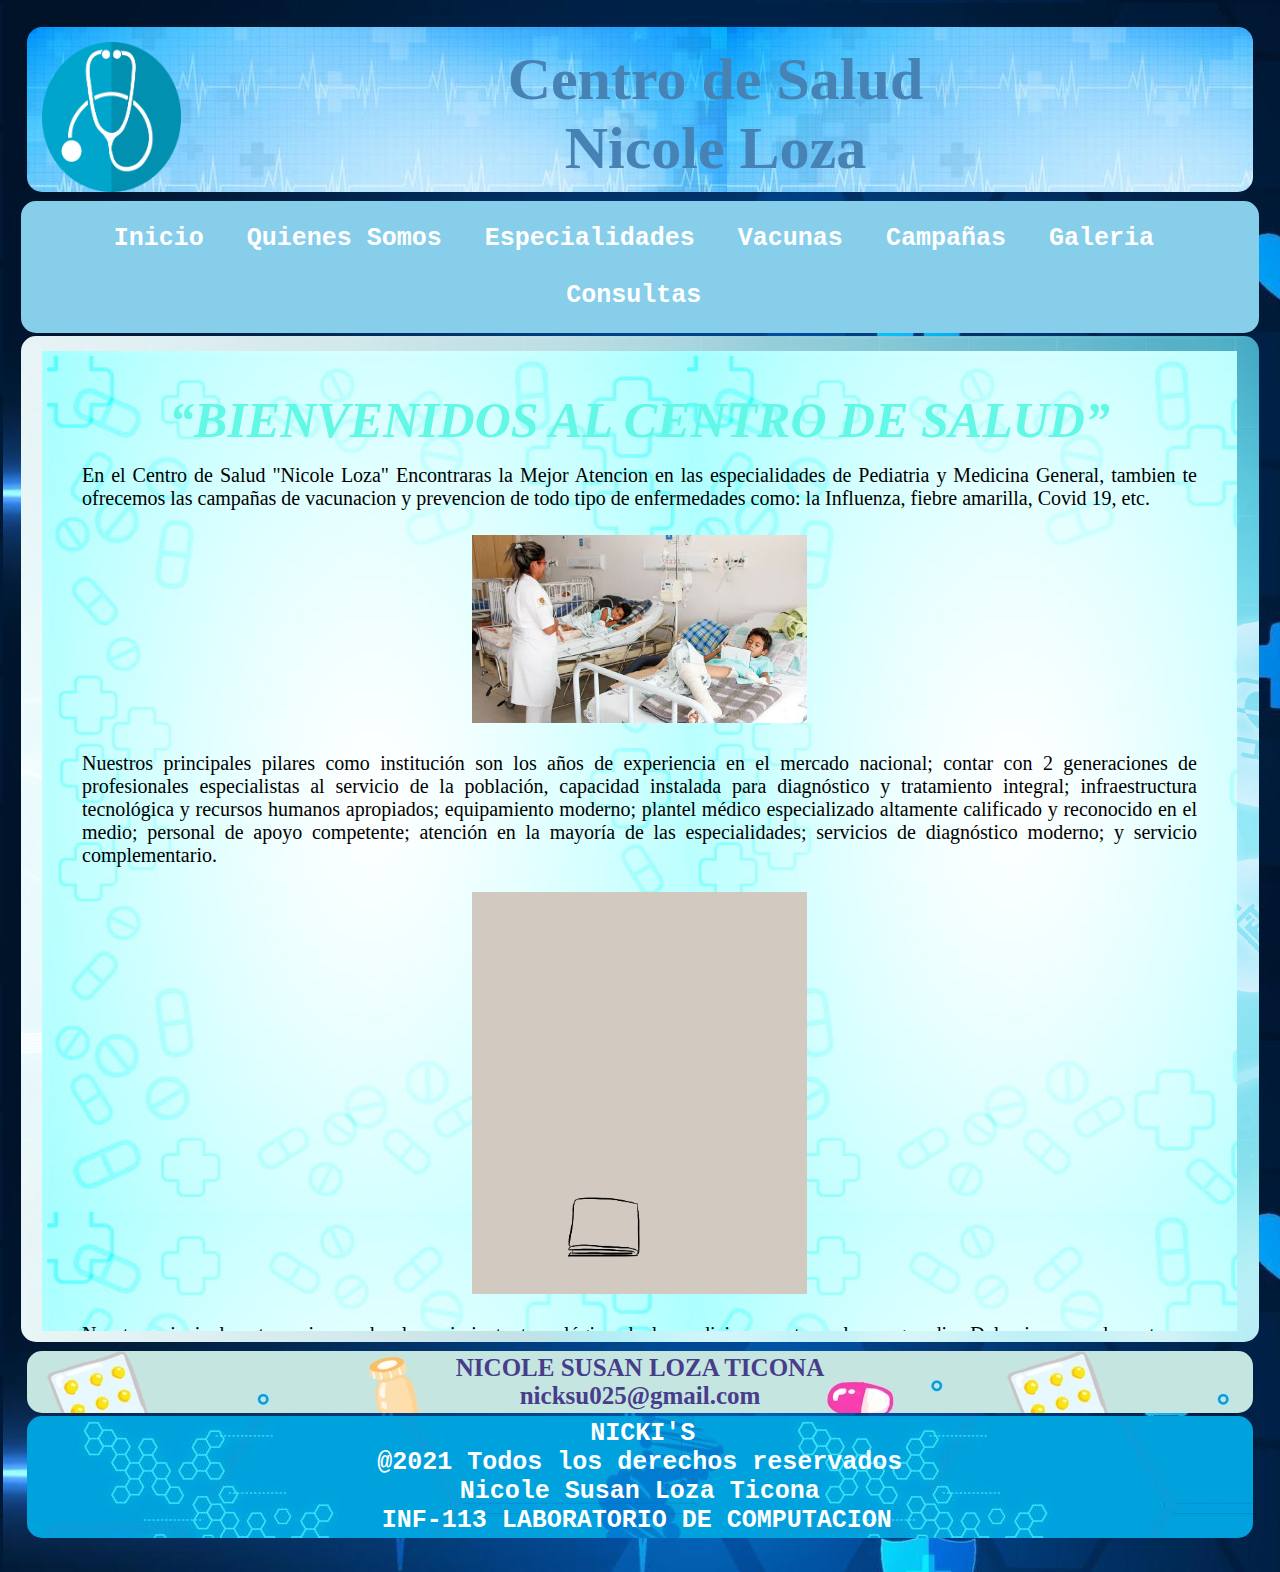
<file: index.html>
<!DOCTYPE html>
<html>
    <head>
        <meta charset="utf-8">
        <meta name="viewport" content="width-device-width" initial-scale="1.0">
        <link rel="stylesheet" href="css/estilo.css">
        <title>centro de salud</title>
    </head>
<body>
   <blockquote> <div id="header">
        <header>
            <center><img src="imagenes/logo.png" align="left"></center>
            <h1>Centro de Salud <br> Nicole Loza</h1>
        </header>
    </div>
    <div id="menu">
        <nav class="navegacion">
            <center><ul>
                <li><a href="paginas/inicio.html" target="section">Inicio</a></li>
                <li><a href="paginas/nosotros.html" target="section">Quienes Somos</a></li>
                <li>
                    <a href="#">Especialidades</a>
                <ul id="submenu">
                    <li><a href="paginas/medicina.html" target="section">Medicina General</a></li>
                    <li><a href="paginas/pediatria.html" target="section">Pediatria</a></li>
                </ul>
                </li>
                <li><a href="paginas/vacunas.html" target="section">Vacunas</a></li>
                <li><a href="paginas/campaña.html" target="section">Campañas</a></li>
                <li><a href="paginas/instalacion.html" target="section">Galeria</a></li>
                <li><a href="paginas/contacto.html" target="section">Consultas</a></li>
            </ul></center>
        </nav>
    </div>
    <div class="principal">
        <section>
            <iframe name="section" id="cuadro" src="paginas/inicio.html" frameborder="0" scrolling="si" height="100%" width="100%">
            </iframe>
        </section>
    </div>
    <div>
        <aside>
            NICOLE SUSAN LOZA TICONA <br>
            nicksu025@gmail.com
        </aside>
        <footer>
            <b>NICKI'S<br>
            @2021 Todos los derechos reservados  <br>
                Nicole Susan Loza Ticona <br>
                INF-113 LABORATORIO DE COMPUTACION
            </b>       
        </footer>
    </div></blockquote>
</body>
</html>
</file>
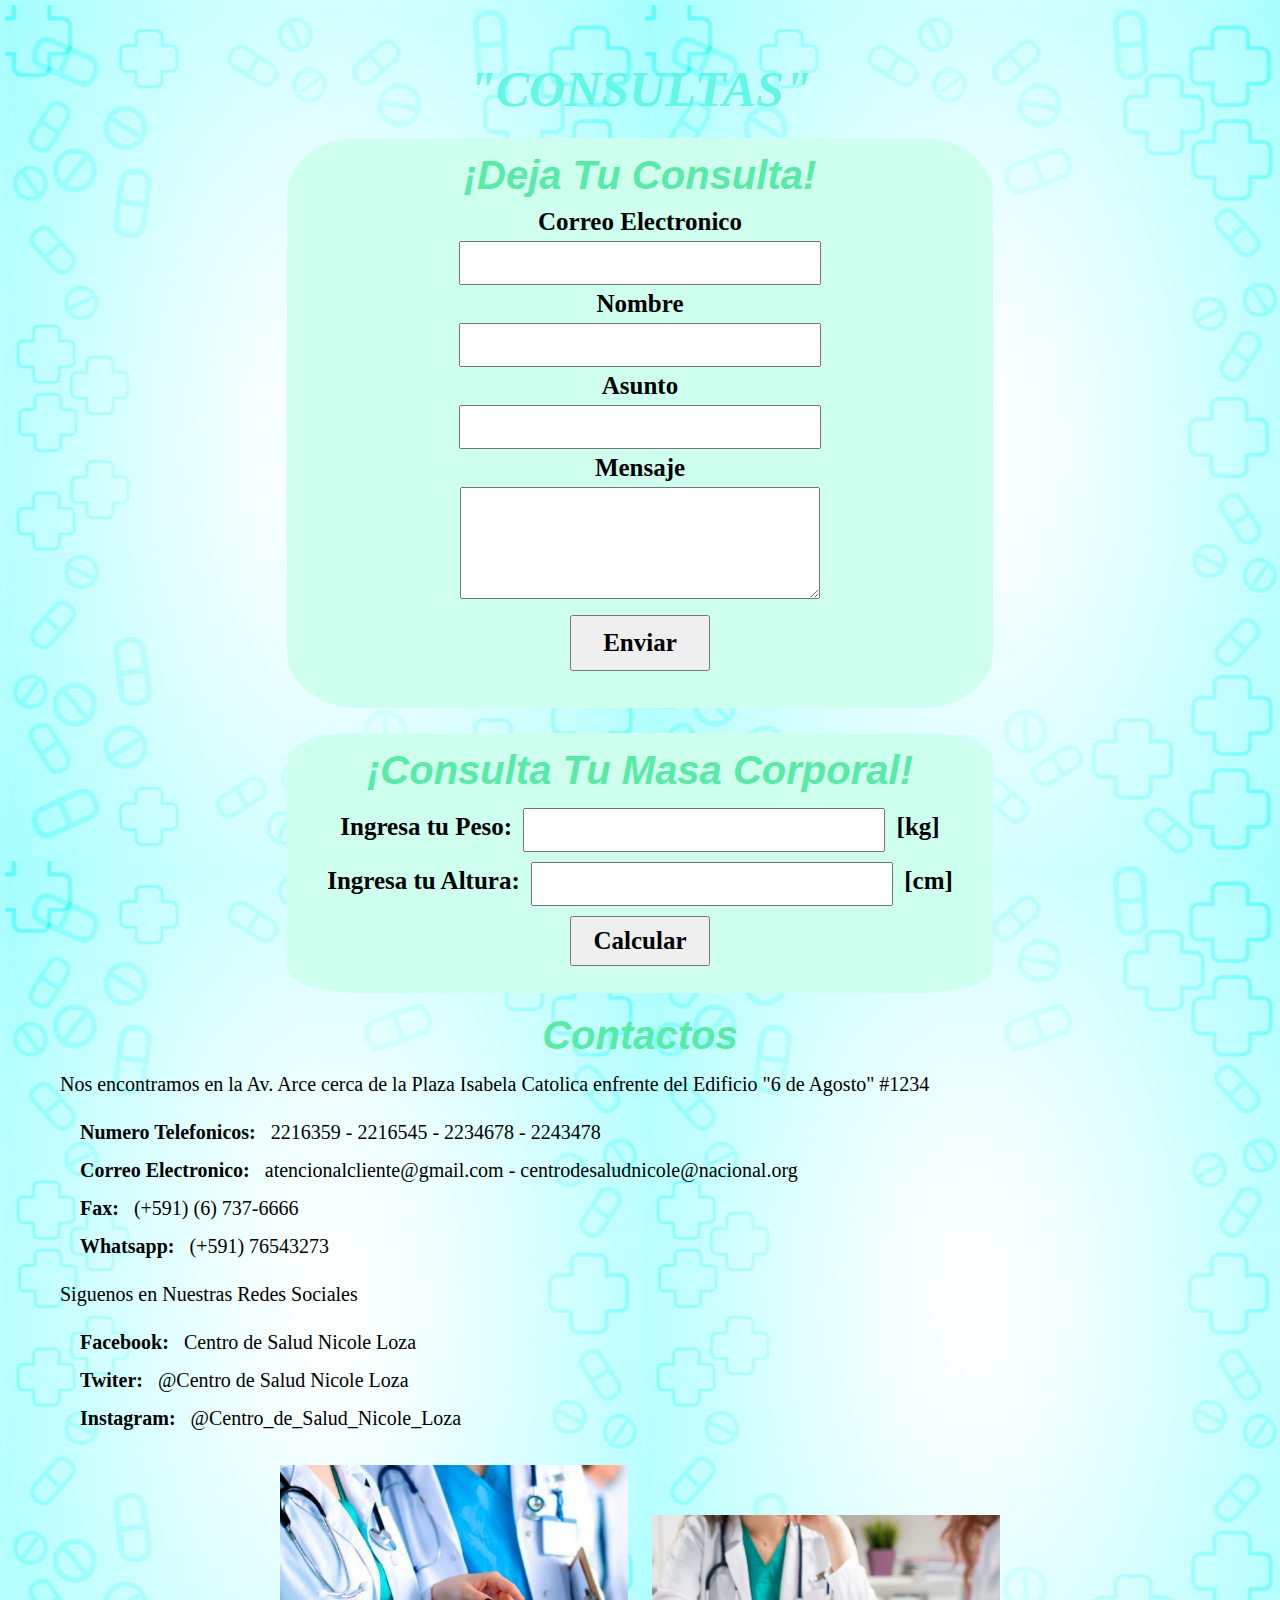
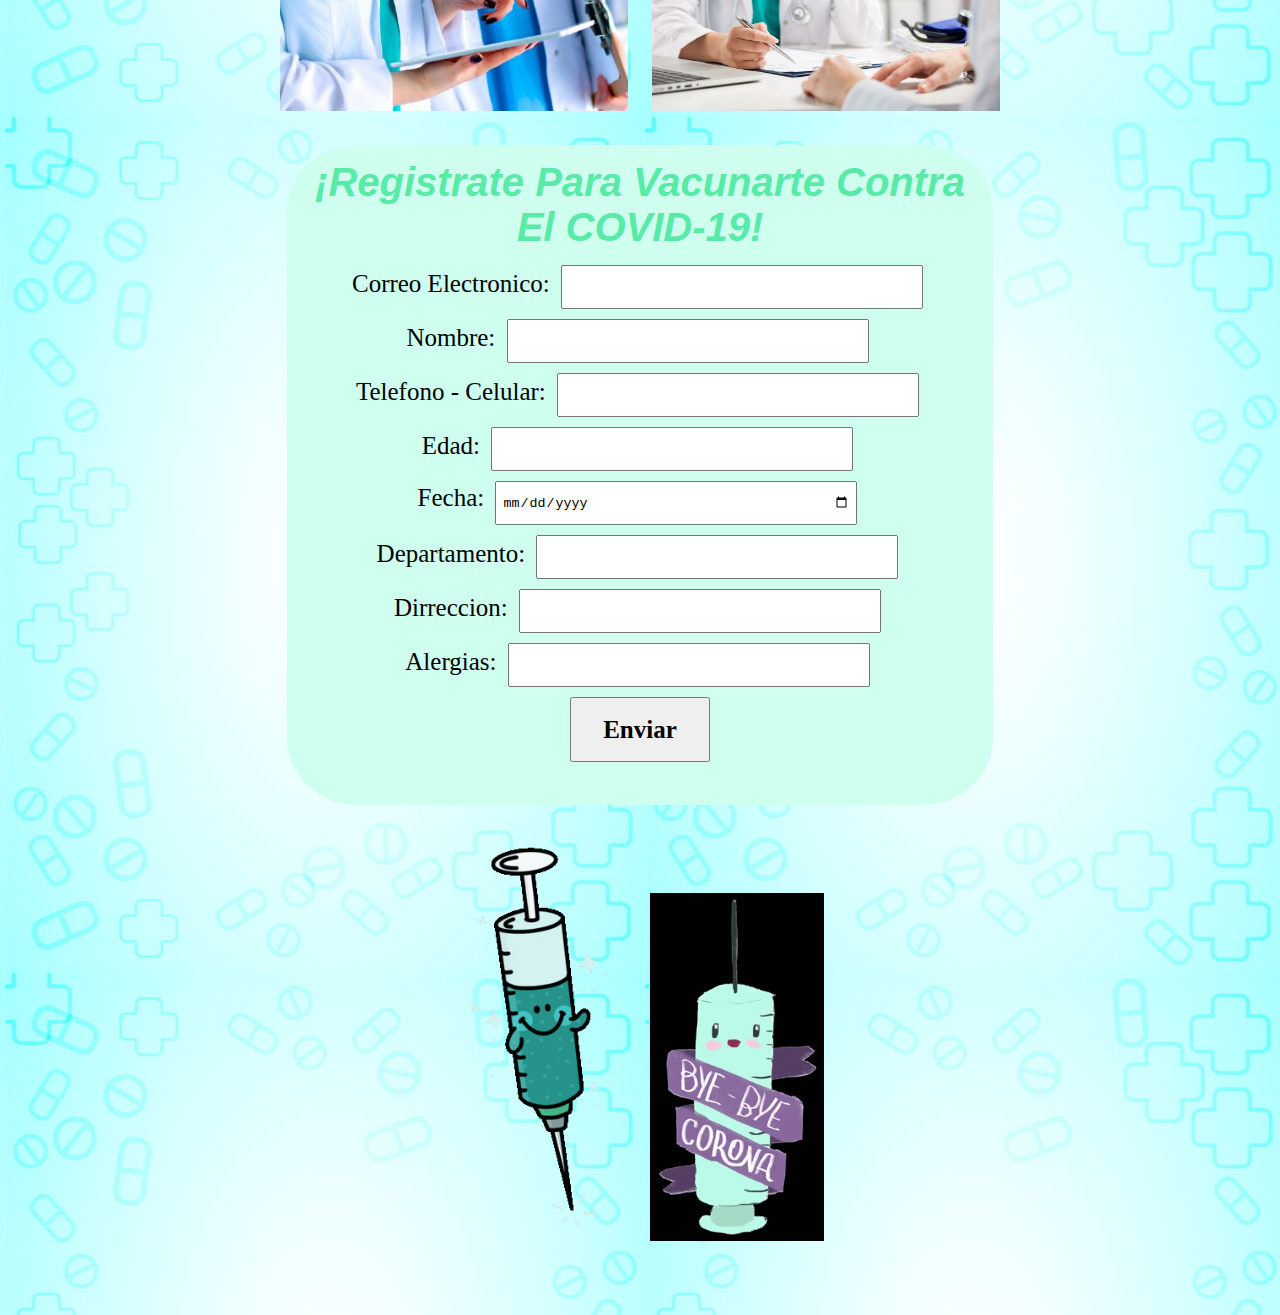
<file: paginas/contacto.html>
<!DOCTYPE html>
<html>
    <head>
        <meta charset="utf-8">
        <meta name="viewport" content="width-device-width" initial-scale="1.0">
        <link rel="stylesheet" href="../css/estilo1.css">
        <script>
            function masa(){
                var peso=document.getElementById('peso').value;
                var altura=document.getElementById('altura').value;
                altura=parseFloat(altura)/100;
                var masa=parseFloat(peso)/parseFloat(altura);
                alert("Su Masa Corporal es: "+masa);
            }
        </script>
    </head>
<body>
   <blockquote>
     <div class="principal">
        <section>
            <h1>"Consultas"</h1>
            <center><form id="consulta">
                 <h3>¡Deja tu Consulta!</h3>
                 Correo Electronico <br><input type="email"><br>
                 Nombre <br><input type="text"><br>
                 Asunto <br><input type="text"><br>
                 Mensaje <br><textarea></textarea><br>
                <button>Enviar</button>
                </form></center>
            <center><form id="masa">
                 <h3>¡Consulta tu Masa Corporal!</h3>
                 Ingresa tu Peso: <input type="text" id="peso"> [kg] <br>
                 Ingresa tu Altura: <input type="text" id="altura"> [cm] <br>
                <button onclick="masa()">Calcular</button>
                </form></center>
            <h3>Contactos</h3>
                <p>Nos encontramos en la Av. Arce cerca de la Plaza Isabela Catolica enfrente del Edificio "6 de Agosto" #1234</p>
            <center><p><b>Numero Telefonicos:</b> 2216359 - 2216545 - 2234678 - 2243478 </p>
            <p><b>Correo Electronico:</b> atencionalcliente@gmail.com - centrodesaludnicole@nacional.org</p>
            <p><b>Fax:</b> (+591) (6) 737-6666</p>
                <p><b>Whatsapp:</b> (+591) 76543273</p></center>
            <p>Siguenos en Nuestras Redes Sociales<br></p>
            <center><p><b>Facebook:</b> Centro de Salud Nicole Loza<br></p>
            <p><b>Twiter:</b> @Centro de Salud Nicole Loza<br></p>
            <p><b>Instagram:</b> @Centro_de_Salud_Nicole_Loza</p></center>
            <center><img  src="../imagenes/atencion.jpg">
            <img  src="../imagenes/contacto.jpg"></center>
            <center><form id="vacuna">
                 <h3>¡Registrate para Vacunarte contra el COVID-19!</h3>
                 Correo Electronico: <input type="email"><br>
                 Nombre: <input type="text"><br>
                 Telefono - Celular: <input type="text"><br>
                 Edad: <input type="number"><br>
                 Fecha: <input type="date"><br>
                 Departamento: <input type="text"><br>
                 Dirreccion: <input type="text"><br>
                 Alergias: <input type="text"><br>
                <button>Enviar</button>
            </form></center>
            <center><img  src="../imagenes/giphy%20(8).gif" class="image"><img  src="../imagenes/giphy.gif" class="image"></center>
        </section>
    </div>
    </blockquote>
</body>
</html>
</file>
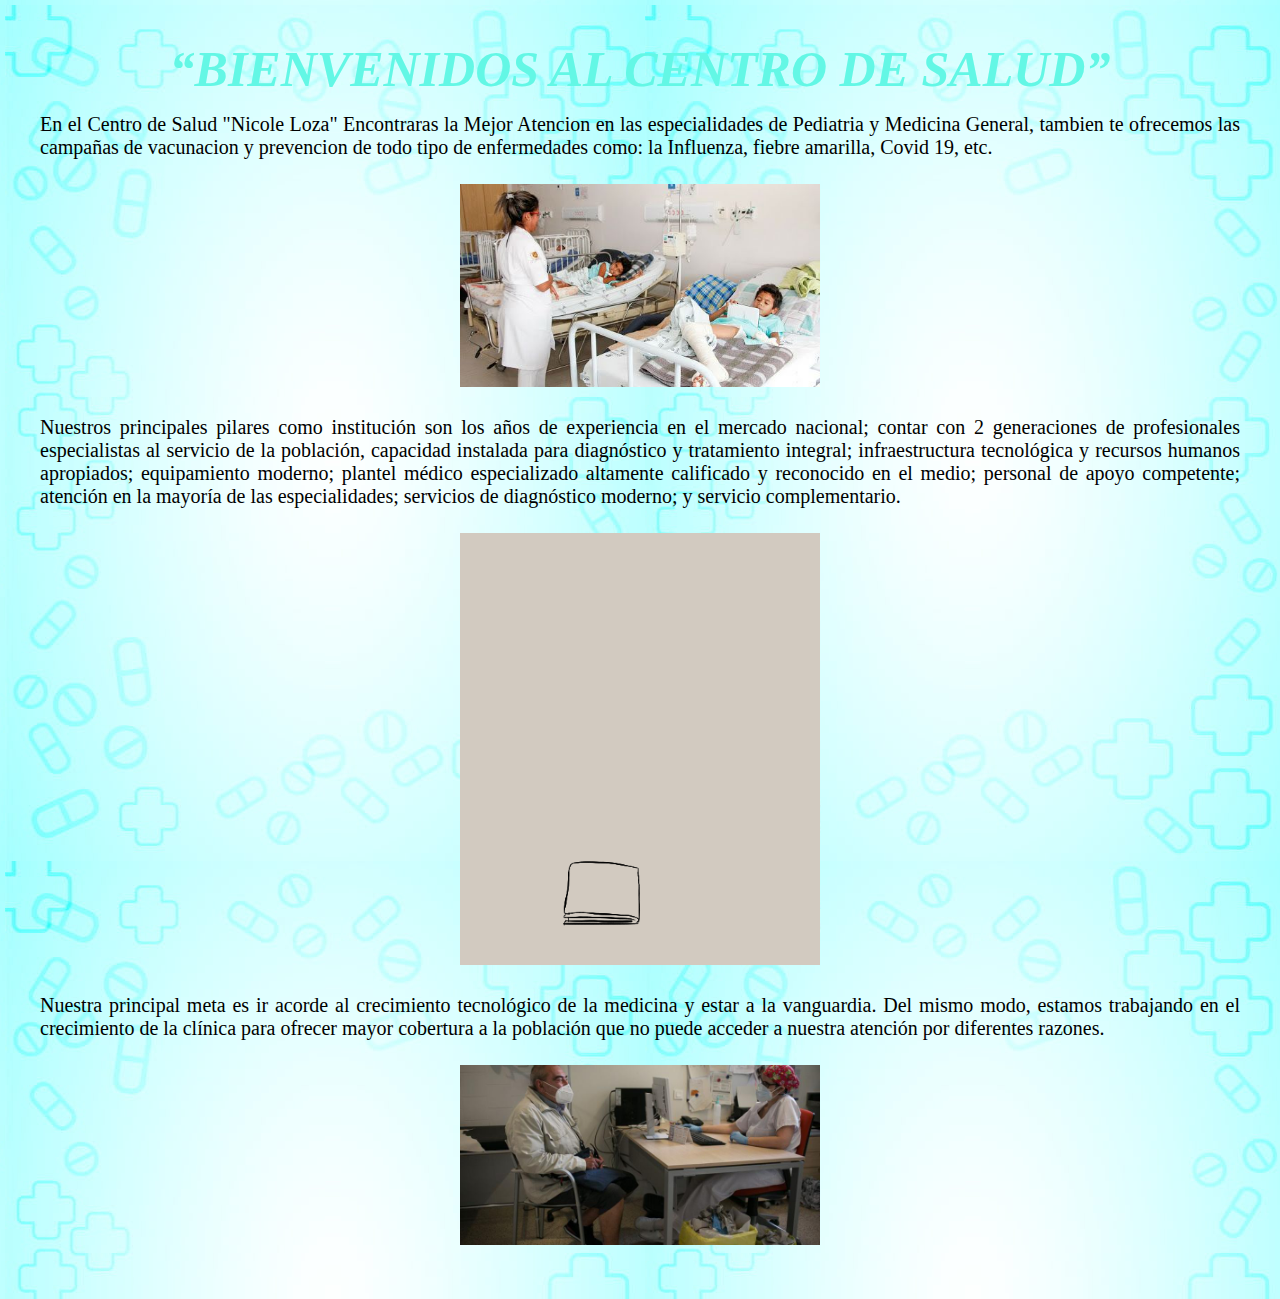
<file: paginas/inicio.html>
<!DOCTYPE html>
<html>
    <head>
        <meta charset="utf-8">
        <meta name="viewport" content="width-device-width" initial-scale="1.0">
        <link rel="stylesheet" href="../css/estilo1.css">
    </head>
<body>
<div class="principal">
            <h1>“Bienvenidos al Centro de Salud”</h1>
            <p>En el Centro de Salud "Nicole Loza" Encontraras la Mejor Atencion en las especialidades de Pediatria y Medicina General, tambien te ofrecemos las campañas de vacunacion y prevencion de todo tipo de enfermedades como: la Influenza, fiebre amarilla, Covid 19, etc.</p>
            <center><img  src="../imagenes/medico.jpg"></center>
            <p>Nuestros principales pilares como institución son los años de experiencia en el mercado nacional; contar con 2 generaciones de profesionales especialistas al servicio de la población, capacidad instalada para diagnóstico y tratamiento integral; infraestructura tecnológica y recursos humanos apropiados; equipamiento moderno; plantel médico especializado altamente calificado y reconocido en el medio; personal de apoyo competente; atención en la mayoría de las especialidades; servicios de diagnóstico moderno; y servicio complementario.</p>
            <center><img  src="../imagenes/o0500060014712610549.gif"></center>
            <p>Nuestra principal meta es ir acorde al crecimiento tecnológico de la medicina y estar a la vanguardia. Del mismo modo, estamos trabajando en el crecimiento de la clínica para ofrecer mayor cobertura a la población que no puede acceder a nuestra atención por diferentes razones.</p>
            <center><img  src="../imagenes/centro.jpg"></center>
    </div>
</body>
</html>
</file>
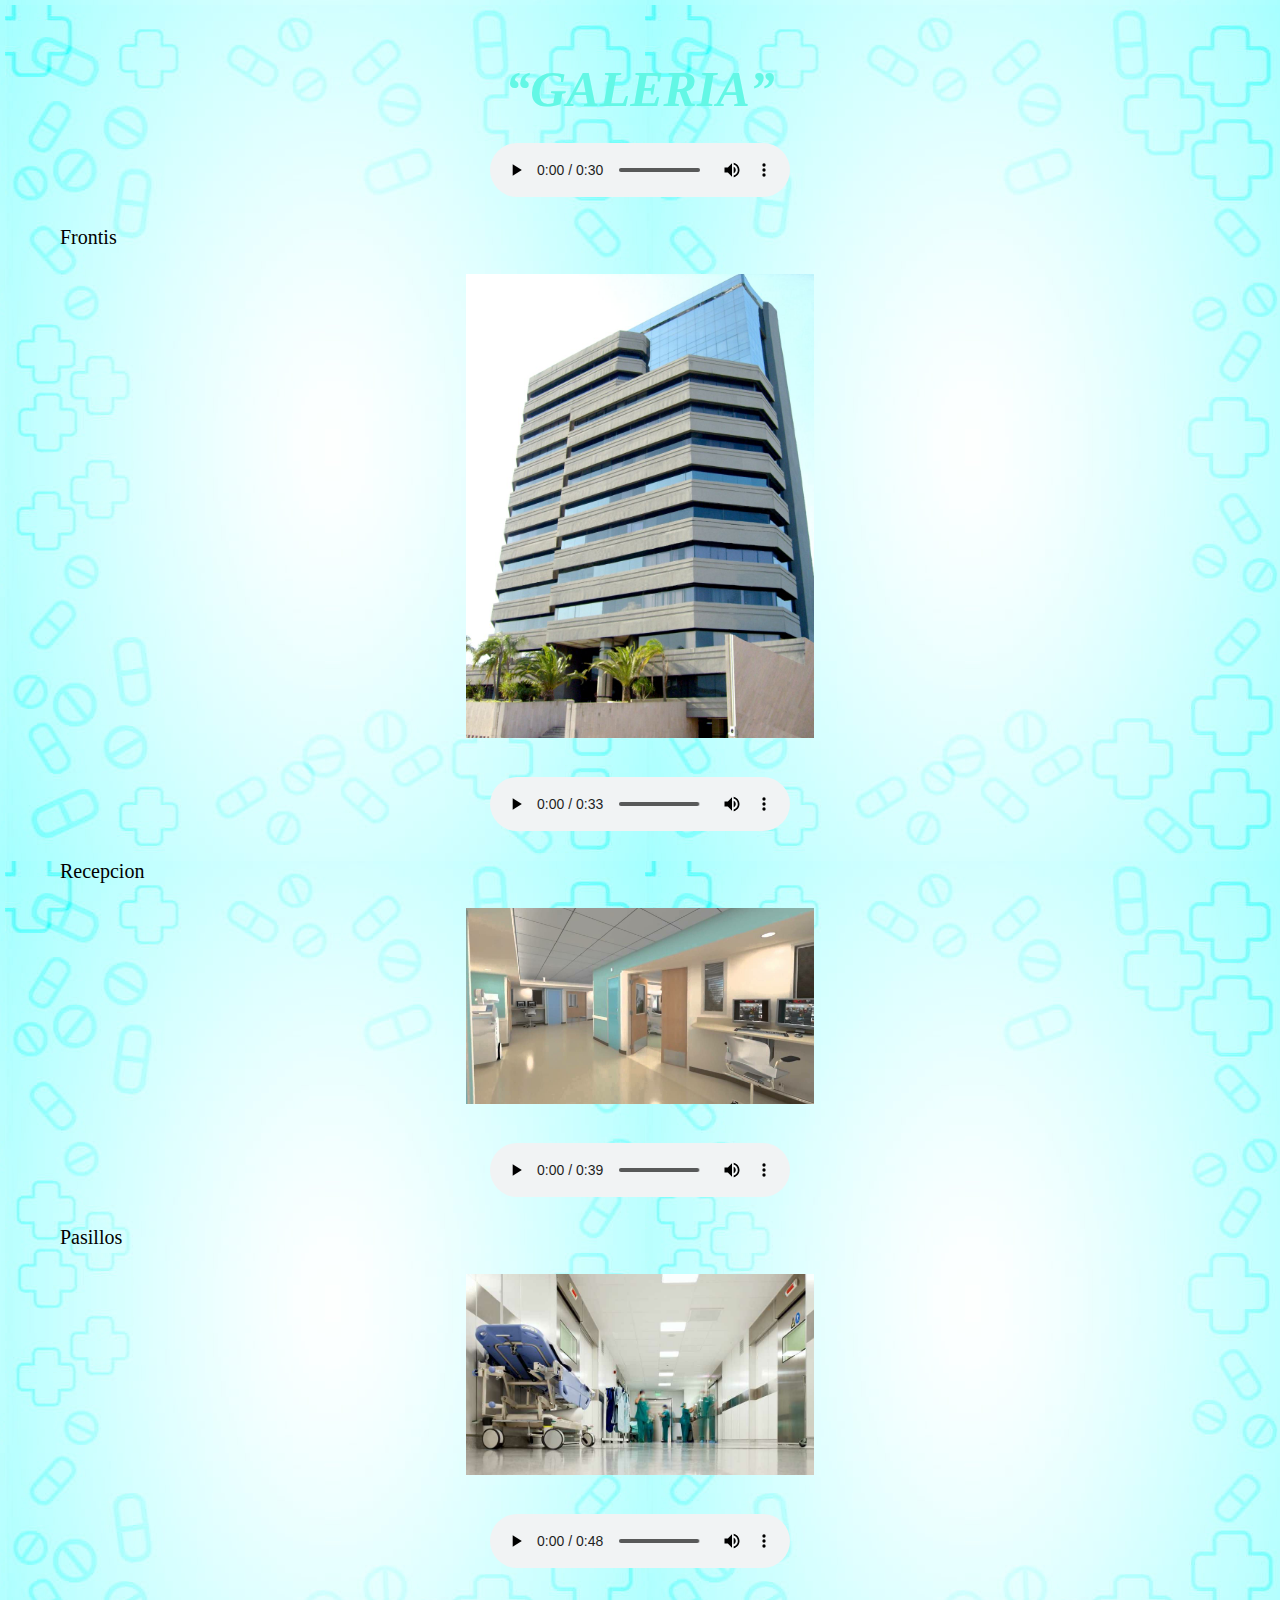
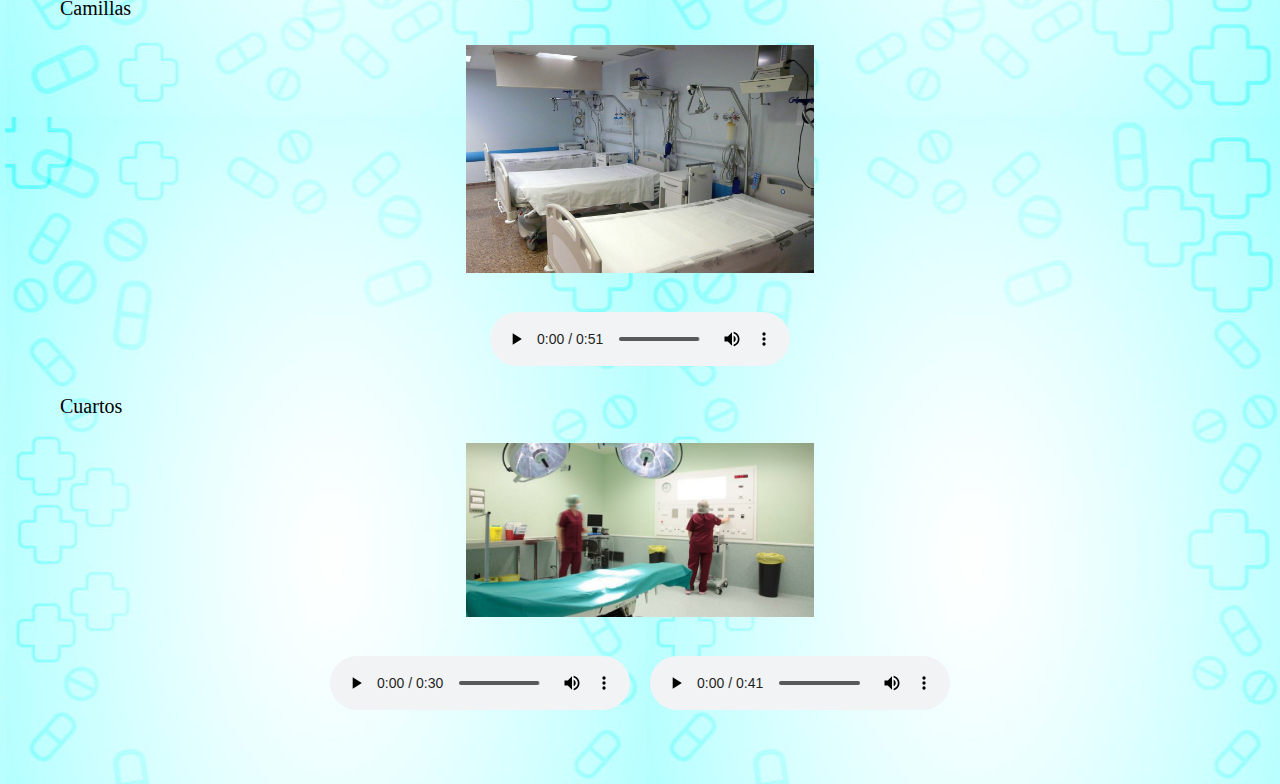
<file: paginas/instalacion.html>
<!DOCTYPE html>
<html>
    <head>
        <meta charset="utf-8">
        <meta name="viewport" content="width-device-width" initial-scale="1.0">
        <link rel="stylesheet" href="../css/estilo1.css">
    </head>
<body>
   <blockquote>
     <div class="principal">
        <section>
            <h1>“Galeria”</h1>
                 <center><audio src="../audio/SALUD%20EN%20BOLIVIA%20-%20DONA%20SANGRE%20REGALA%20VIDA(MP3_70K)_1.mp3" controls></audio></center>
                <p>Frontis</p>
                <center><img  src="../imagenes/exterior.jpg"></center>
                 <center><audio src="../audio/SPOT%20LOS%20CIGARRILLOS%20TE%20ESTAN%20QUITANDO%20LA%20VIDA(MP3_70K)_1.mp3" controls></audio></center>
                <p>Recepcion</p>
            <center><img  src="../imagenes/recepcion.jpg"></center>
            <center><audio src="../audio/SALUD%20BOLIVIA%20-%20HIPERTENSION(MP3_128K)_1.mp3" controls></audio></center>
            <p>Pasillos</p>
            <center><img  src="../imagenes/pasillo.jpg"></center>
            <center><audio src="../audio/SALUD%20BOLIVIA%20-%20MALARIA(MP3_70K)_1.mp3" controls></audio></center>
            <p>Camillas</p>
            <center><img  src="../imagenes/camillas.jpg"></center>
            <center><audio src="../audio/SALUD%20EN%20BOLIVIA%20-%20SPOT%20%20%20%20LEIHSMANIASIS(MP3_128K)_1.mp3" controls></audio></center>
            <p>Cuartos</p>
            <center><img  src="../imagenes/instalaciones.jpg"></center>
            <center><audio src="../audio/SALUD%20RENAL%20PARA%20TODOS(MP3_70K)_1.mp3" controls></audio><audio src="../audio/SARAMPION%20PREVENCION(MP3_128K)_1.mp3" controls></audio></center>
        </section>
    </div>
    </blockquote>
</body>
</html>
</file>
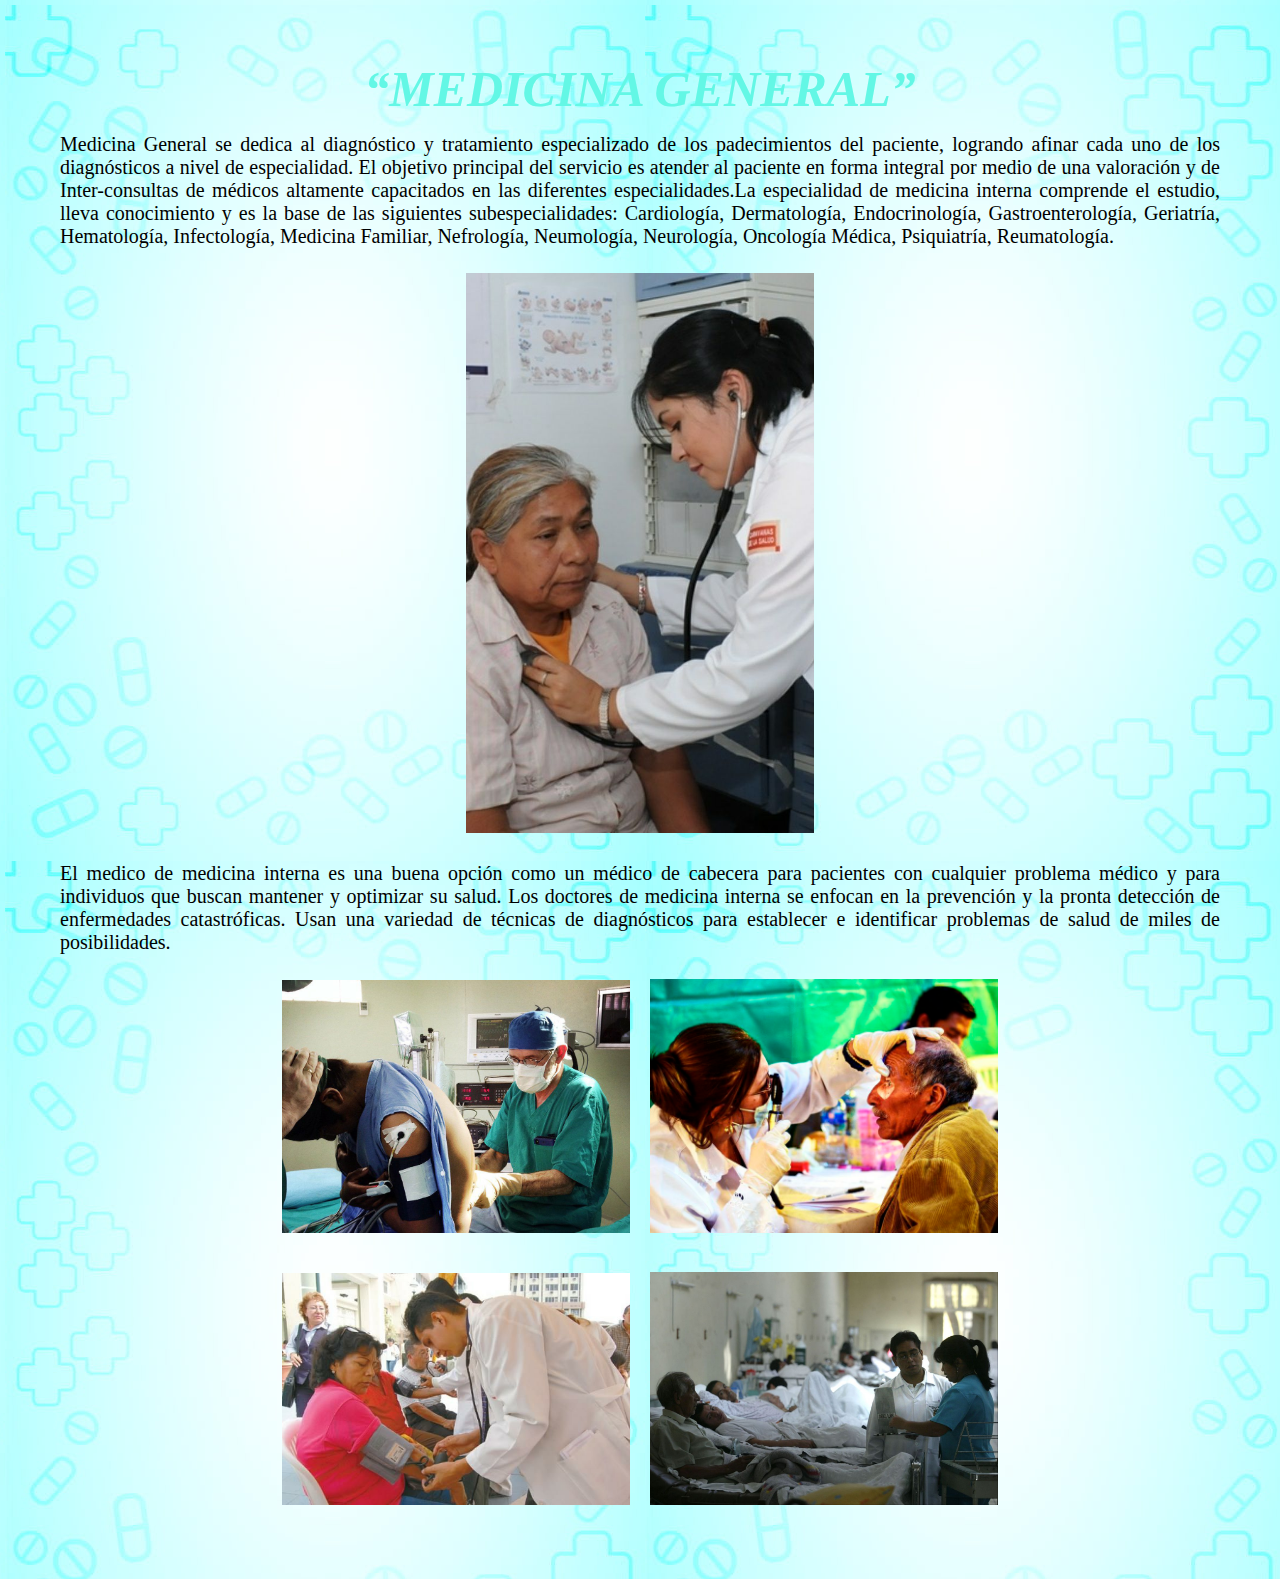
<file: paginas/medicina.html>
<!DOCTYPE html>
<html>
    <head>
        <meta charset="utf-8">
        <meta name="viewport" content="width-device-width" initial-scale="1.0">
        <link rel="stylesheet" href="../css/estilo1.css">
    </head>
<body>
   <blockquote>
     <div class="principal">
        <section>
            <h1>“Medicina General”</h1>
                <p>Medicina General se dedica al diagnóstico y tratamiento especializado de los padecimientos del paciente, logrando afinar cada uno de los diagnósticos a nivel de especialidad. El objetivo principal del servicio es atender al paciente en forma integral por medio de una valoración y de Inter-consultas de médicos altamente capacitados en las diferentes especialidades.La especialidad de medicina interna comprende el estudio, lleva conocimiento y es la base de las siguientes subespecialidades: Cardiología, Dermatología, Endocrinología, Gastroenterología, Geriatría, Hematología, Infectología, Medicina Familiar, Nefrología, Neumología, Neurología, Oncología Médica, Psiquiatría, Reumatología.</p>
                <center><img  src="../imagenes/medicina.jpg"></center>
                <p>El medico de medicina interna es una buena opción como un médico de cabecera para pacientes con cualquier problema médico y para individuos que buscan mantener y optimizar su salud. Los doctores de medicina interna se enfocan en la prevención y la pronta detección de enfermedades catastróficas. Usan una variedad de técnicas de diagnósticos para establecer e identificar problemas de salud de miles de posibilidades.</p>
             <center><img  src="../imagenes/general.jpg"><img  src="../imagenes/interna.jpg" ></center>
            <center><img  src="../imagenes/grl.jpg"><img  src="../imagenes/med.jpg"></center>
        </section>
    </div>
    </blockquote>
</body>
</html>
</file>
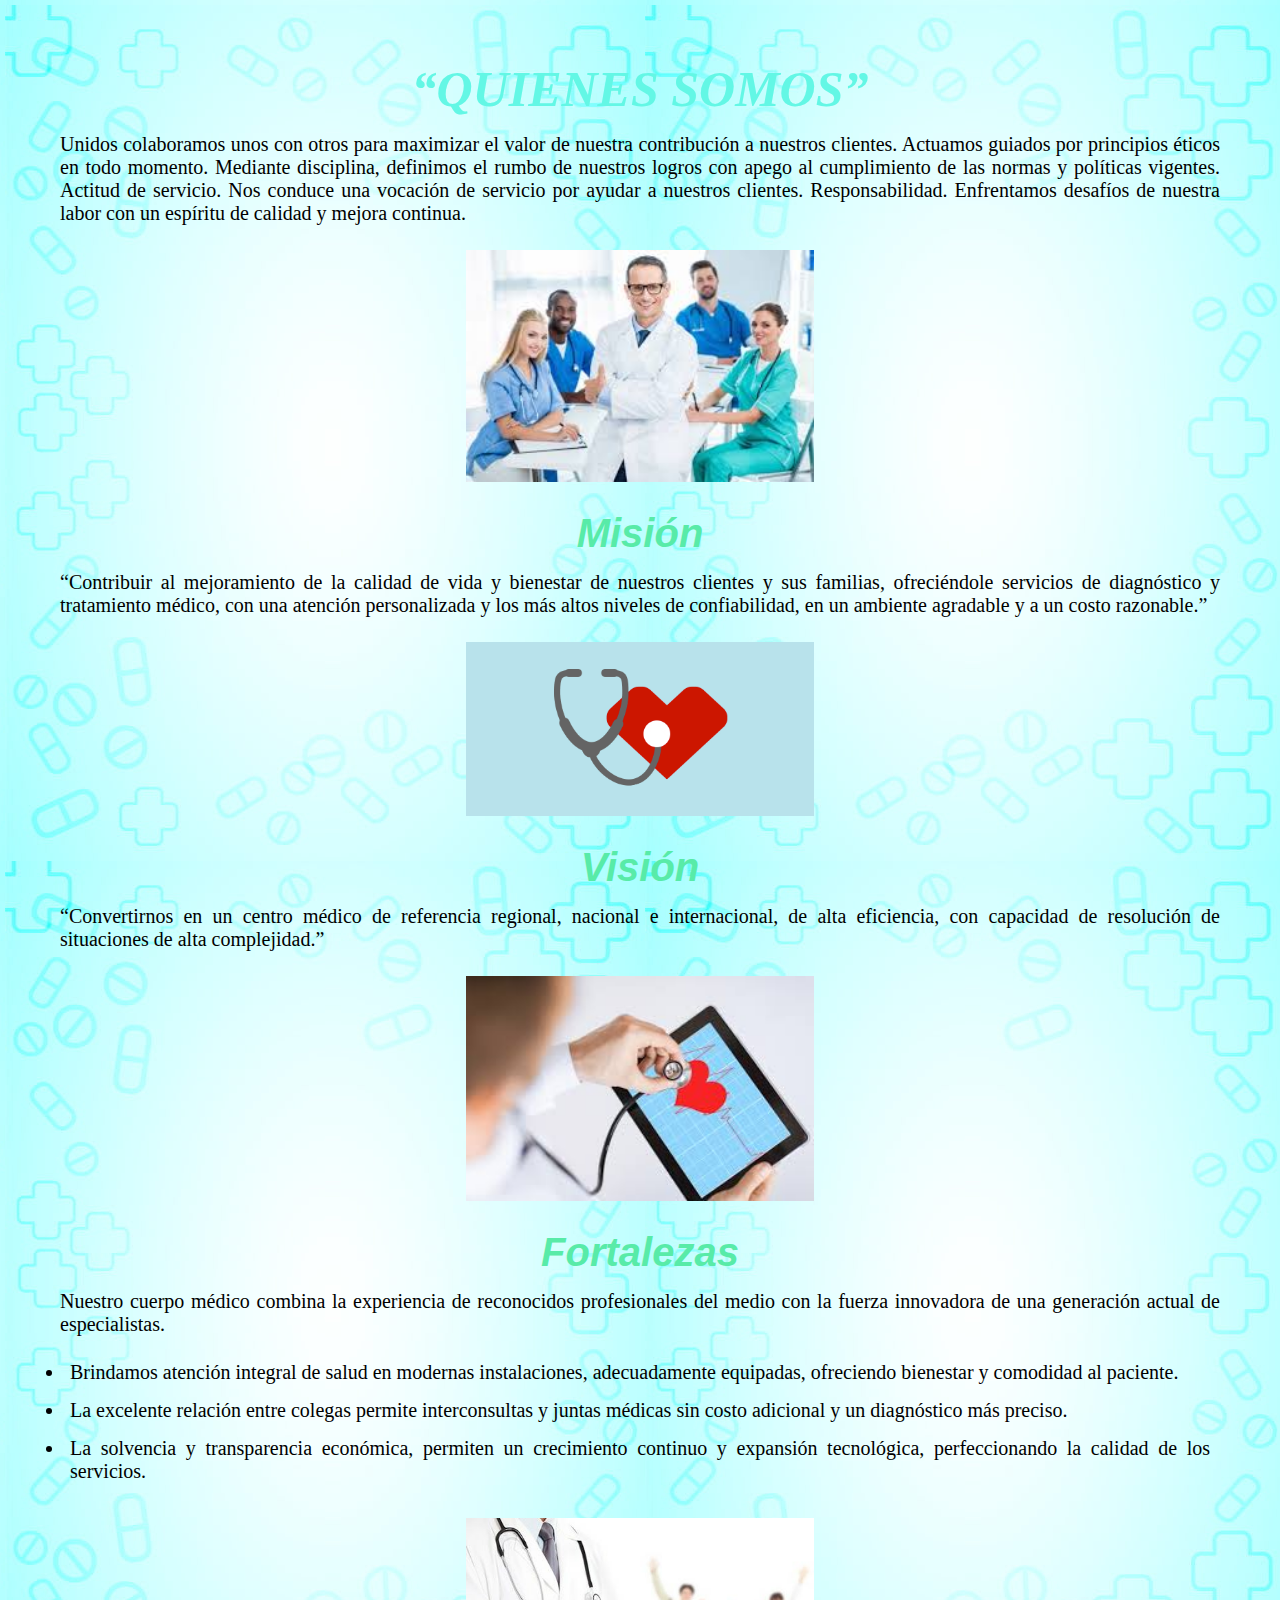
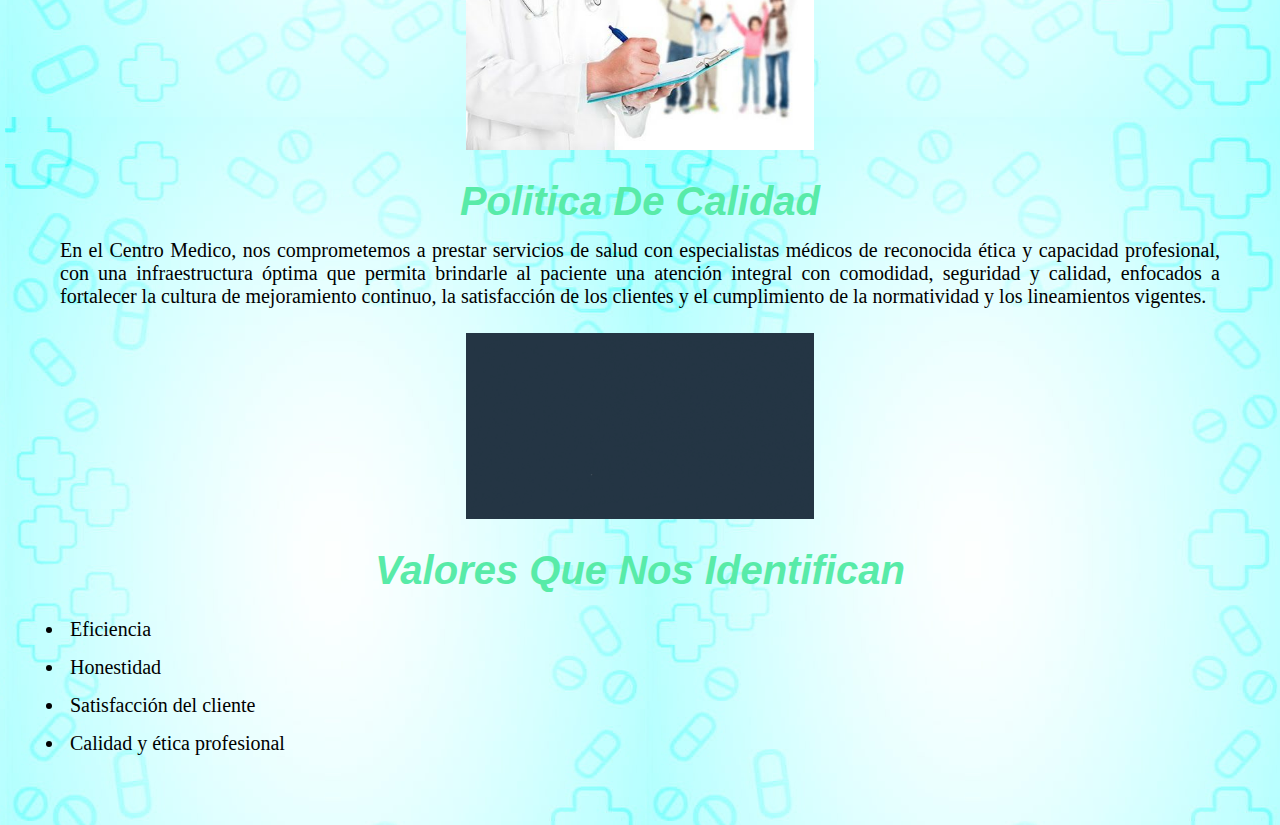
<file: paginas/nosotros.html>
<!DOCTYPE html>
<html>
    <head>
        <meta charset="utf-8">
        <meta name="viewport" content="width-device-width" initial-scale="1.0">
        <link rel="stylesheet" href="../css/estilo1.css">
    </head>
<body>
   <blockquote>
     <div class="principal">
        <section>
            <h1>“Quienes Somos”</h1>
                <p>Unidos colaboramos unos con otros para maximizar el valor de nuestra contribución a nuestros clientes. Actuamos guiados por principios éticos en todo momento. Mediante disciplina, definimos el rumbo de nuestros logros con apego al cumplimiento de las normas y políticas vigentes. Actitud de servicio. Nos conduce una vocación de servicio por ayudar a nuestros clientes. Responsabilidad. Enfrentamos desafíos de nuestra labor con un espíritu de calidad y mejora continua.</p>
                <center><img  src="../imagenes/doctor.jpg"></center>
                <h3>Misión</h3>
                <p>“Contribuir al mejoramiento de la calidad de vida y bienestar de nuestros clientes y sus familias, ofreciéndole servicios de diagnóstico y tratamiento médico, con una atención personalizada y los más altos niveles de confiabilidad, en un ambiente agradable y a un costo razonable.”</p>
            <center><img  src="../imagenes/giphy%20(2).gif"></center>
                <h3>Visión</h3>
                <p>“Convertirnos en un centro médico de referencia regional, nacional e internacional, de alta eficiencia, con capacidad de resolución de situaciones de alta complejidad.”</p>
            <center><img  src="../imagenes/nosotros.jpg"></center>
            <h3>Fortalezas</h3>
            <p>Nuestro cuerpo médico combina la experiencia de reconocidos profesionales del medio con la fuerza innovadora de una generación actual de especialistas.</p>
            <ul>
                <li>Brindamos atención integral de salud en modernas instalaciones, adecuadamente equipadas, ofreciendo bienestar y comodidad al paciente.</li>
                <li>La excelente relación entre colegas permite interconsultas y juntas médicas sin costo adicional y un diagnóstico más preciso.</li>
                <li>La solvencia y transparencia económica, permiten un crecimiento continuo y expansión tecnológica, perfeccionando la calidad de los servicios.</li>
            </ul>
            <center><img  src="../imagenes/calidad.jpg"></center>
            <h3>Politica de Calidad</h3>
            <p>En el Centro Medico, nos comprometemos a prestar servicios de salud con especialistas médicos de reconocida ética y capacidad profesional, con una infraestructura óptima que permita brindarle al paciente una atención integral con comodidad, seguridad y calidad, enfocados a fortalecer la cultura de mejoramiento continuo, la satisfacción de los clientes y el cumplimiento de la normatividad y los lineamientos vigentes.</p>
            <center><img  src="../imagenes/giphy%20(3).gif"></center>
            <h3>Valores que nos Identifican</h3>
            <ul>
                <li>Eficiencia</li>
                <li>Honestidad</li>
                <li>Satisfacción del cliente</li>
                <li>Calidad y ética profesional</li>
            </ul>
        </section>
    </div>
    </blockquote>
</body>
</html>
</file>
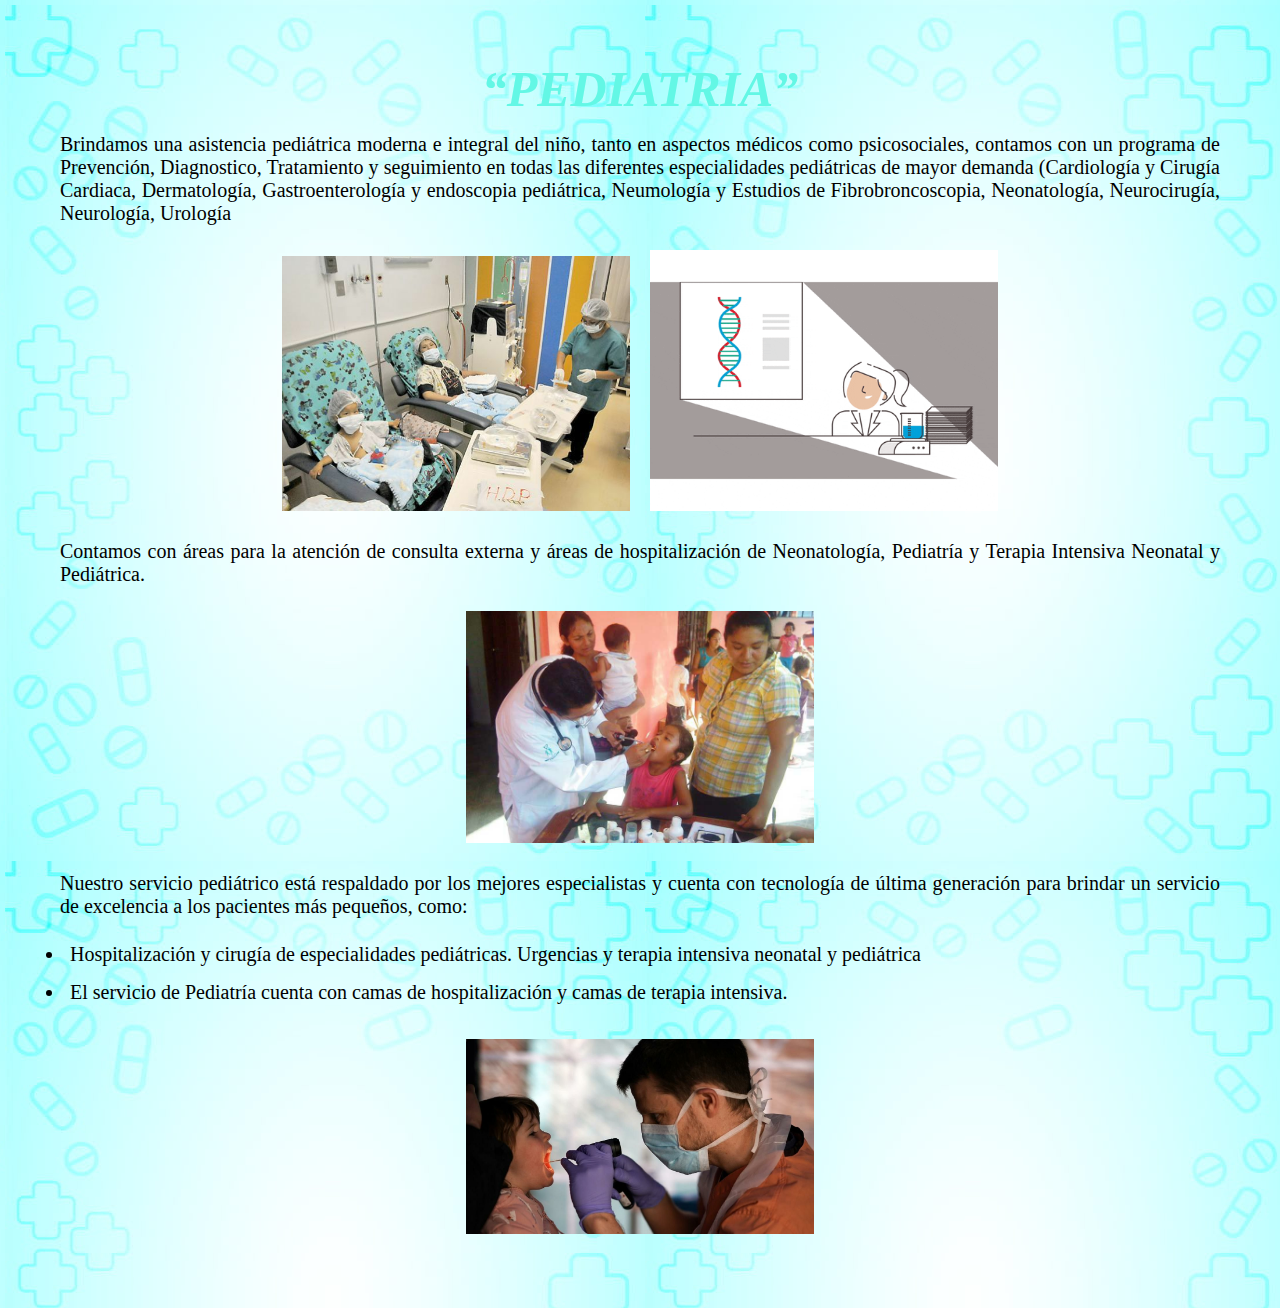
<file: paginas/pediatria.html>
<!DOCTYPE html>
<html>
    <head>
        <meta charset="utf-8">
        <meta name="viewport" content="width-device-width" initial-scale="1.0">
        <link rel="stylesheet" href="../css/estilo1.css">
    </head>
<body>
   <blockquote>
     <div class="principal">
        <section>
            <h1>“Pediatria”</h1>
                <p>Brindamos una asistencia pediátrica moderna e integral del niño, tanto en aspectos médicos como psicosociales, contamos con un programa de Prevención, Diagnostico, Tratamiento y seguimiento en todas las diferentes especialidades pediátricas de mayor demanda (Cardiología y Cirugía Cardiaca, Dermatología, Gastroenterología y endoscopia pediátrica, Neumología y Estudios de Fibrobroncoscopia, Neonatología, Neurocirugía, Neurología, Urología</p>
                <center><img  src="../imagenes/pediatra.jpg"><img  src="../imagenes/giphy%20(6).gif"></center>
                <p>Contamos con áreas para la atención de consulta externa y áreas de hospitalización de Neonatología, Pediatría y Terapia Intensiva Neonatal y Pediátrica.</p>
                <center><img  src="../imagenes/niña.jpg"></center>
            <p>Nuestro servicio pediátrico está respaldado por los mejores especialistas y cuenta con tecnología de última generación para brindar un servicio de excelencia a los pacientes más pequeños, como:
            <ul>
                <li>Hospitalización y cirugía de especialidades pediátricas.
                   Urgencias y terapia intensiva neonatal y pediátrica</li><li>El servicio de Pediatría cuenta con camas de hospitalización y camas de terapia intensiva.</li>
            </ul>
             <center><img  src="../imagenes/niños.jpg"></center>
        </section>
    </div>
    </blockquote>
</body>
</html>
</file>
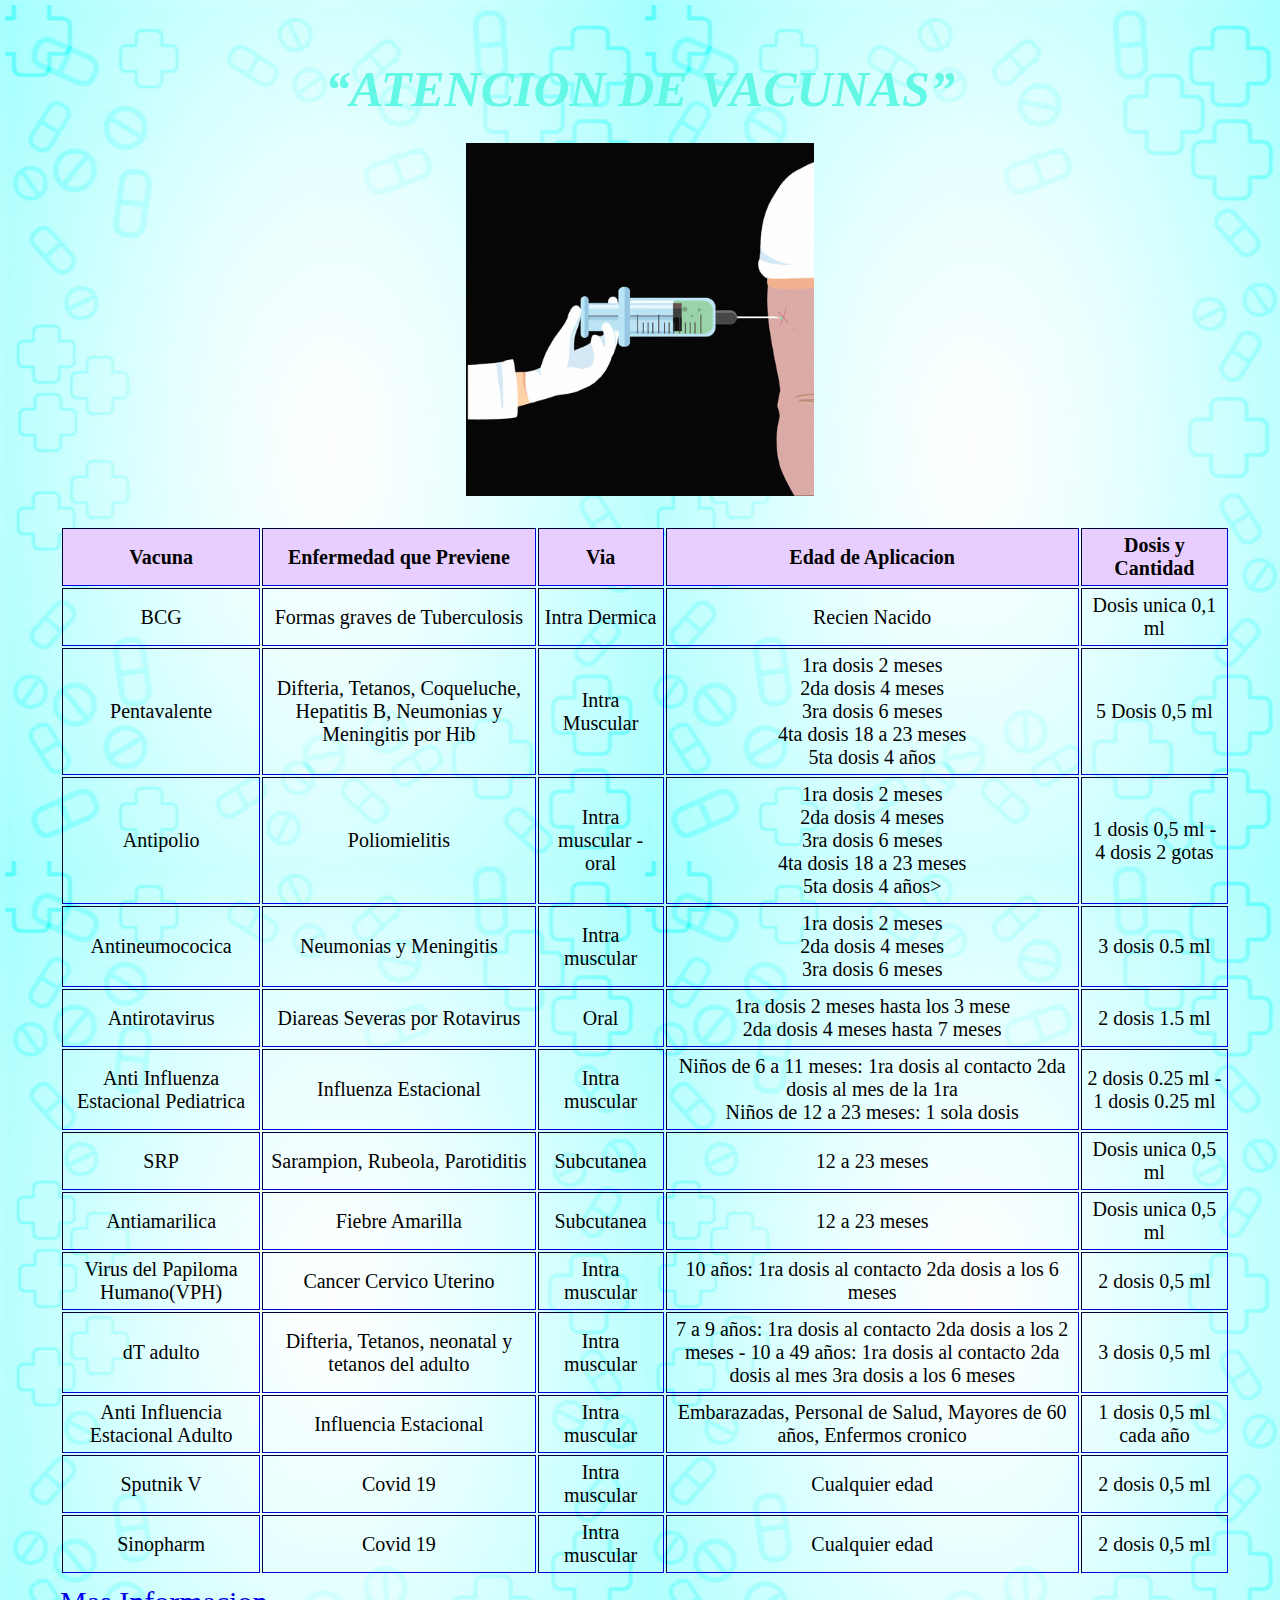
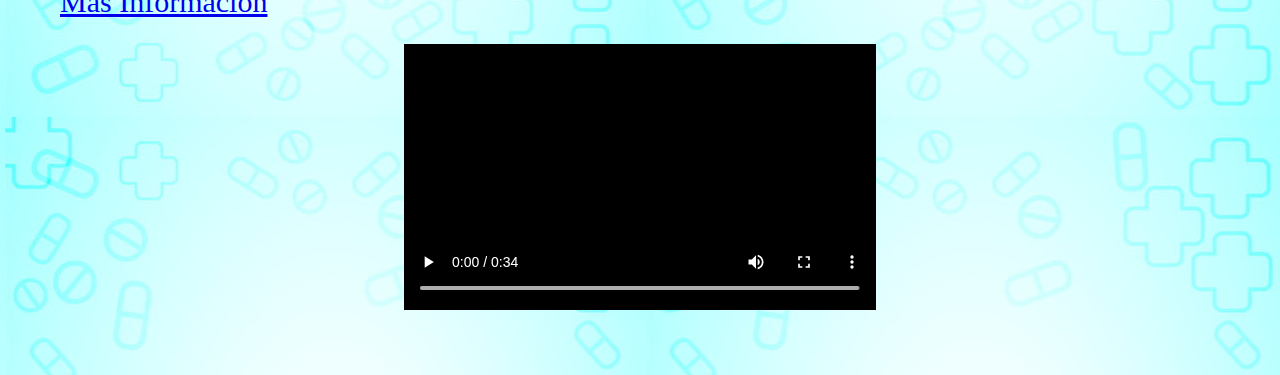
<file: paginas/vacunas.html>
<!DOCTYPE html>
<html>
    <head>
        <meta charset="utf-8">
        <meta name="viewport" content="width-device-width" initial-scale="1.0">
        <link rel="stylesheet" href="../css/estilo2.css">
    </head>
<body>
   <blockquote>
     <div class="principal">
        <section>
            <h1>“Atencion de Vacunas”</h1>
            <center><img  src="../imagenes/giphy%20(7).gif"></center>
             <table border="5px">
                 <tr bgcolor="#E8CEFF" class="title">
                     <td>Vacuna</td>
                     <td>Enfermedad que Previene</td>
                     <td>Via</td>
                     <td>Edad de Aplicacion</td>
                     <td>Dosis y Cantidad</td>
                 </tr>
                 <tr>
                     <td>BCG</td>
                     <td>Formas graves de Tuberculosis</td>
                     <td>Intra Dermica</td>
                     <td>Recien Nacido</td>
                     <td>Dosis unica 0,1 ml</td>
                 </tr>
                 <tr>
                     <td>Pentavalente</td>
                     <td>Difteria, Tetanos, Coqueluche, Hepatitis B, Neumonias y Meningitis por Hib</td>
                     <td>Intra Muscular</td>
                     <td>1ra dosis 2 meses <br> 2da dosis 4 meses <br> 3ra dosis 6 meses <br> 4ta dosis 18 a 23 meses <br> 5ta dosis 4 años</td>
                     <td>5 Dosis 0,5 ml</td>
                 </tr>
                 <tr>
                     <td>Antipolio</td>
                     <td>Poliomielitis</td>
                     <td>Intra muscular - oral</td>
                     <td>1ra dosis 2 meses <br> 2da dosis 4 meses <br> 3ra dosis 6 meses <br> 4ta dosis 18 a 23 meses <br> 5ta dosis 4 años></td>
                     <td>1 dosis 0,5 ml - 4 dosis 2 gotas</td>
                 </tr>
                 <tr>
                     <td>Antineumococica</td>
                     <td>Neumonias y Meningitis</td>
                     <td>Intra muscular</td>
                     <td>1ra dosis 2 meses <br> 2da dosis 4 meses <br> 3ra dosis 6 meses</td>
                     <td>3 dosis 0.5 ml</td>
                 </tr>
                 <tr>
                     <td>Antirotavirus</td>
                     <td>Diareas Severas por Rotavirus</td>
                     <td>Oral</td>
                     <td>1ra dosis 2 meses  hasta los 3 mese<br> 2da dosis 4 meses hasta 7 meses</td>
                     <td> 2 dosis 1.5 ml </td>
                 </tr>
                 <tr>
                     <td>Anti Influenza Estacional Pediatrica</td>
                     <td> Influenza Estacional</td>
                     <td>Intra muscular</td>
                     <td>Niños de 6 a 11 meses: 1ra dosis al contacto 2da dosis al mes de la 1ra <br> Niños de 12 a 23 meses: 1 sola dosis</td>
                     <td> 2 dosis 0.25 ml - 1 dosis 0.25 ml </td>
                 </tr>
                 <tr>
                     <td>SRP</td>
                     <td>Sarampion, Rubeola, Parotiditis</td>
                     <td>Subcutanea</td>
                     <td>12 a 23 meses</td>
                     <td>Dosis unica 0,5 ml</td>
                 </tr>
                 <tr>
                     <td>Antiamarilica</td>
                     <td>Fiebre Amarilla</td>
                     <td>Subcutanea</td>
                     <td>12 a 23 meses</td>
                     <td>Dosis unica 0,5 ml</td>
                 </tr>
                 <tr>
                     <td>Virus del Papiloma Humano(VPH)</td>
                     <td>Cancer Cervico Uterino</td>
                     <td>Intra muscular</td>
                     <td>10 años: 1ra dosis al contacto 2da dosis a los 6 meses</td>
                     <td>2 dosis 0,5 ml</td>
                 </tr>
                 <tr>
                     <td>dT adulto</td>
                     <td>Difteria, Tetanos, neonatal y tetanos del adulto</td>
                     <td>Intra muscular</td>
                     <td>7 a 9 años: 1ra dosis al contacto 2da dosis a los 2 meses - 10 a 49 años: 1ra dosis al contacto 2da dosis al mes 3ra dosis a los 6 meses</td>
                     <td>3 dosis 0,5 ml</td>
                 </tr>
                 <tr>
                     <td>Anti Influencia Estacional Adulto</td>
                     <td>Influencia Estacional</td>
                     <td>Intra muscular</td>
                     <td>Embarazadas, Personal de Salud, Mayores de 60 años, Enfermos cronico</td>
                     <td> 1 dosis 0,5 ml cada año</td>
                 </tr>
                 <tr>
                     <td>Sputnik V</td>
                     <td>Covid 19</td>
                     <td>Intra muscular</td>
                     <td>Cualquier edad</td>
                     <td>2 dosis 0,5 ml</td>
                 </tr>
                 <tr>
                     <td>Sinopharm</td>
                     <td>Covid 19</td>
                     <td>Intra muscular</td>
                     <td>Cualquier edad</td>
                     <td>2 dosis 0,5 ml</td>
                 </tr>  
            </table>
            <a href="https://www.paho.org/es/vacunas-contra-covid-19">Mas Informacion</a>
        </section>
         <center><video  src="../video/019f972f-5b86-4e0f-9537-6493d0990898.mp4" controls></video></center>
    </div>
    </blockquote>
</body>
</html>
</file>
<file: css/estilo.css>
*{
    margin: 3px;
    padding: 3px;
}
body{
   background-image:url(../imagenes/fondo.jpg);
   font-family: sans-serif;
    text-align: center;
    font-size: 40px;
}
header{
    background-image: url(../imagenes/fondo1.jpg);
    border-radius: 15px;
    text-align: center;
    height: 30%;
    color: steelblue;
    font-size: 30px;
    font-family: fantasy;
}
header img{
    width: 11.5%;
}
nav{
    margin: 0;
    padding: 0;
    height: 5%;
}
#menu{
    background-color:skyblue;
    font-size: 25px;
    font-family: Courier New;
    border-radius: 15px;
    text-align: left;
    font-weight: bold;
}
#menu li{
    position: relative;
}
#menu ul{
    list-style: none;
    margin: 0;
    padding: 0;
}
#menu ul li{
    display: inline-block;
}
#menu ul li a{
    text-decoration: none;
    display: block;
    color: white;
    padding: 5px;
}
#menu ul li a:hover{
    background-color: lightblue;
}
#submenu {
    position: absolute;
    background-color: skyblue;
    display: none;
    width: 120%;
}
#submenu li a{
    display: block;
    text-decoration: none;
}
#menu li:hover #submenu{
    display: block;
}
.principal{
    background-image: url(../imagenes/fondo2.jpg);
    border-radius: 15px;
    height: 1000px;
}
iframe{
    width: 98%;
    height: 98%;
    border : 0; 
}
aside{
     background-image: url(../imagenes/fondoa.jpg);
     border-radius: 15px;
     color: darkslateblue;
    font-weight: bold;
     font-size: 25px;
     text-align: center;
     font-family: cursive;
}
footer{
    background-image: url(../imagenes/fondo3.jpg);
    border-radius: 15px;
    color: white;
    font-size: 25px;
    text-align: center;
    font-family: monospace;
}
@media screen and (min-width: 500px)
{
    header img{
       height: 150px;
    }
    nav{
       height: 20%;
       width: 99%;
    }
    section{
        height: 100%;
        width: 99%;
        font-size: 25px;
    }
    section img{
        width: 46%;
    }
    footer{
        bottom: 0%;
        height: 15%;
        width: 99%;
        margin-bottom: 10px;
    }
}
@media screen and (max-width: 499px)
{
    header{
        font-size:40px;
    }
    header img{
        width: 20%;
    }
   nav{
      padding-right: 5px;
      width: 98%;
      height: 10%;
      font-size: 30px 
   }
   section{
       height: 100%;
       width: 98%;
       font-size: 30px;
   }
   section img{
       width: 93%;
   }
}
</file>
<file: css/estilo1.css>
*{
    margin: 5px;
    padding: 5px;
}
body{
   background-image: url(../imagenes/fondop.jpg);
    border-radius: 15px;
}
form{
    background-color: #CFFFEF;
    font-family: Century Gothic;
    font-size: 25px;
    text-align: center;
    width: 60%;
    height: 560px;
    border-radius: 10%;
} 
#consulta{
    font-weight: bold;
}
button{
    width: 20%;
    height: 10%;
    font-family: Century Gothic;
    font-weight: bold;
    font-size: 25px;
}
#masa{
    width: 60%;
    height: 250px;
    font-weight: bold;
}
#masa button{
    width: 20%;
    height: 20%;
}
input{
    height: 30px;
    width: 50%;
}
textarea{
     height: 100px;
     width: 50%;
}
p{
     font-family: Century Gothic;
    font-size: 20px;
    text-align: justify;
}
ul{
    font-family: Century Gothic;
    font-size: 20px;
    text-align: justify;
}
img{
        width: 30%;
}
center .image{
    width: 15%;
}
h1{
    text-align: center;
    font-size: 50px;
    font-family: Segoe UI;
    color: #63F7E5;
    font-style: oblique;
    text-transform: uppercase;
}
h3{
    text-align: center;
    font-size: 40px;
    font-family: Segoe UI, sans-serif;
    color: #58EBA8;
    font-style: italic;
    text-transform: capitalize;
}
#vacuna{
     width: 60%;
    height: 650px;
}
</file>
<file: css/estilo2.css>
*{
    margin: 5px;
    padding: 5px;
}
body{
   background-image: url(../imagenes/fondop.jpg);
    font-family: Century Gothic;
    font-size: 20px;
    text-align: justify;
    border-radius: 15px;
}
img{
        width: 30%;
}
h1{
    text-align: center;
    font-size: 50px;
    font-family: Segoe UI;
    color: #63F7E5;
    font-style: oblique;
    text-transform: uppercase; 
}
h3{
    text-align: center;
    font-size: 40px;
    font-family: Segoe UI, sans-serif;
    color: : #58EBA8;
    font-style: italic;
    text-transform: capitalize;
}
video{
    width:40%;
}
table{
    border: 2px;
    width: 100%;
    border-color: darkblue;
    text-align: center;
}
.title{
    font-weight: bold;
}
a{
    font-size: 30px;
}
</file>
